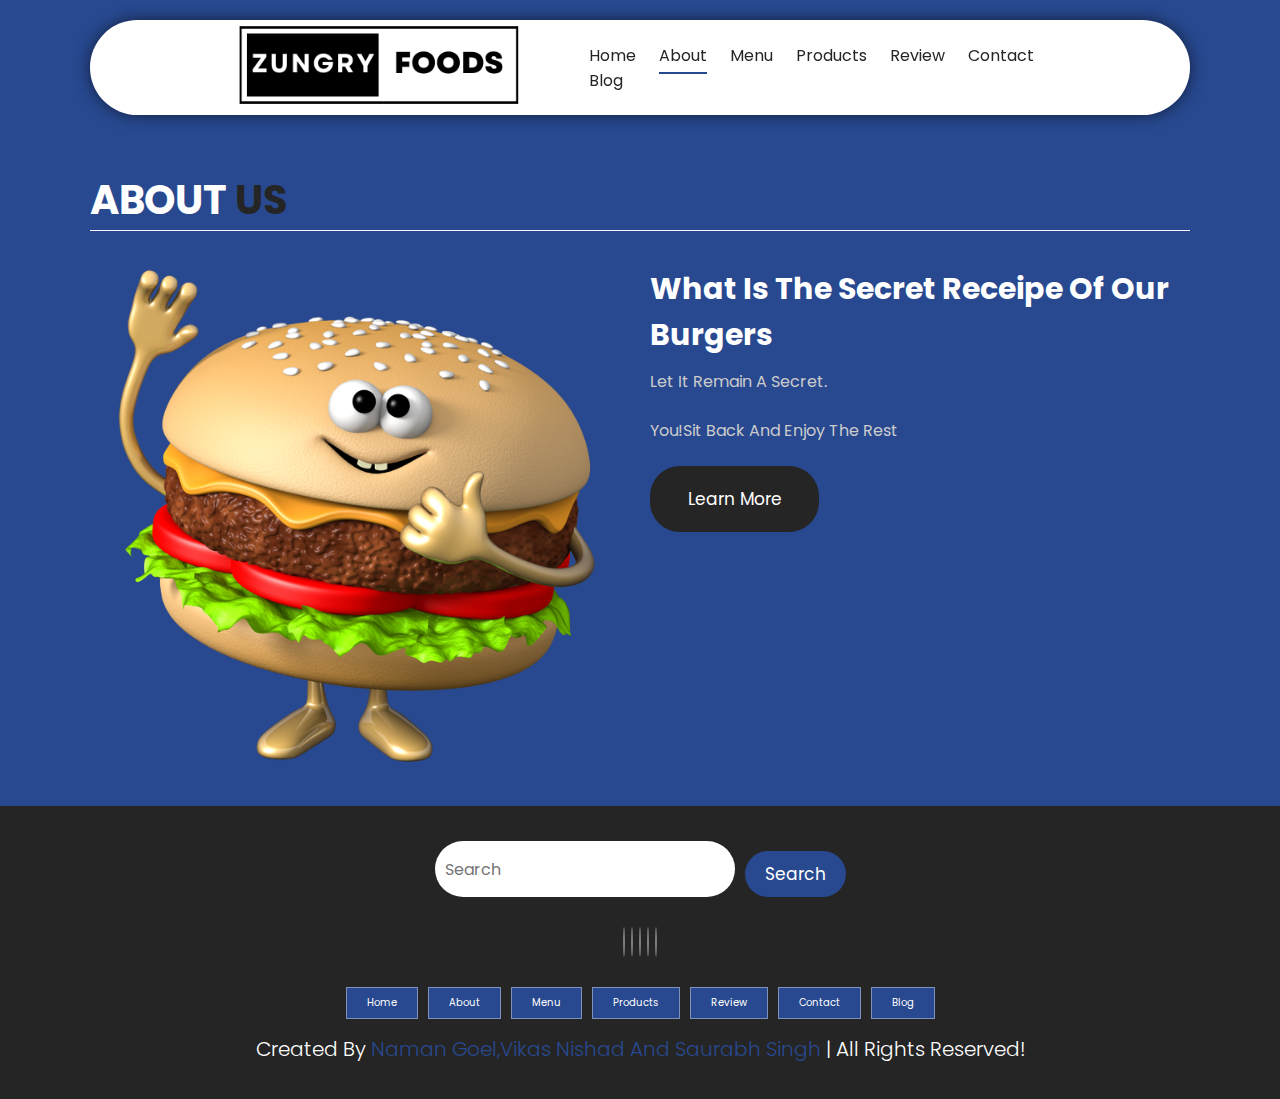
<file: about.html>
<!DOCTYPE html>
<html lang="en">

<head>
    <meta charset="UTF-8">
    <meta http-equiv="X-UA-Compatible" content="IE=edge">
    <meta name="viewport" content="width=device-width, initial-scale=1.0">
    <!-- CSS LINK -->
    <link rel="stylesheet" href="style.css">
    <!-- Fontawesome -->
    <link rel="stylesheet" href="https://cdnjs.cloudflare.com/ajax/libs/font-awesome/6.1.1/css/all.min.css"
        integrity="sha512-KfkfwYDsLkIlwQp6LFnl8zNdLGxu9YAA1QvwINks4PhcElQSvqcyVLLD9aMhXd13uQjoXtEKNosOWaZqXgel0g=="
        crossorigin="anonymous" referrerpolicy="no-referrer" />
    <title>About | Naman Goel,Vikas Nishad and Saurabh Singh</title>
</head>

<body>

    <!-------------------------------------------- HEADER SECTION -->
    <header class="header">
        <a href="#" class="logo">
            <img src="./image/pngegg.png" alt="logo">
        </a>
        <nav class="navbar">
            <a href="./index.html">home</a>
            <a href="./about.html" class="active">about</a>
            <a href="./menu.html">menu</a>
            <a href="./products.html">products</a>
            <a href="./review.html">review</a>
            <a href="./contact.html">contact</a>
            <a href="./blog.html">blog</a>
        </nav>
        <div class="buttons">
            <button id="search-btn">
                <i class="fas fa-search"></i>
            </button>
            <button id="cart-btn">
                <i class="fas fa-shopping-cart"></i>
            </button>
            <button id="menu-btn">
                <i class="fas fa-bars"></i>
            </button>
        </div>
        <div class="search-form">
            <input type="text" class="search-input" id="search-box" placeholder="Search">
            <i class="fas fa-search"></i>
        </div>
        <div class="cart-items-container">
            <div class="cart-item">
                <i class="fas fa-times"></i>
                <img src="./image/pngwing.com (1).png" alt="menu">
                <div class="content">
                    <h3>cart item 01</h3>
                    <div class="price">Rs. 150 </div>
                </div>
            </div>
            <div class="cart-item">
                <i class="fas fa-times"></i>
                <img src="./image/pngwing.com (2).png" alt="menu">
                <div class="content">
                    <h3>cart item 02</h3>
                    <div class="price">Rs. 160 </div>
                </div>
            </div>
            <div class="cart-item">
                <i class="fas fa-times"></i>
                <img src="./image/pngwing.com (3).png" alt="menu">
                <div class="content">
                    <h3>cart item 03</h3>
                    <div class="price">Rs 140 </div>
                </div>
            </div>
            <div class="cart-item">
                <i class="fas fa-times"></i>
                <img src="./image/pngwing.com (4).png" alt="menu">
                <div class="content">
                    <h3>cart item 04</h3>
                    <div class="price">Rs. 130 </div>
                </div>
            </div>
            <a href="#" class="btn">check out </a>
        </div>
    </header>
    <!-- -------------------------------------------HEADER SECTION -->

    <!-- -------------------------------------------ABOUT US SECTION -->
    <section class="about" id="about">
        <h1 class="heading">about <span>us</span> </h1>

        <div class="row">
            <div class="image">
                <img src="./image/pngwing.com (7).png" alt="">
            </div>
            <div class="content">
                <h3>What is the secret receipe of our burgers</h3>
                <div class="paragraph">
                    <p>Let it remain a secret.
                    </p>
                    <p>You!Sit back and enjoy the rest</p>

                </div>
                <a href="#" class="btn">Learn More</a>
            </div>
        </div>
    </section>
    <!-- -------------------------------------------ABOUT US SECTION -->

    <!-- -------------------------------------------FOOTER SECTION -->
    <section class="footer">
        <div class="search">
            <input type="text" class="search-input" placeholder="Search">
            <button class="btn btn-primary">search</button>
        </div>
        <div class="share">
            <a href="#" class="fab fa-facebook"></a>
            <a href="#" class="fab fa-twitter"></a>
            <a href="#" class="fab fa-instagram"></a>
            <a href="https://www.linkedin.com/in/naman-goel-b494131b7/" class="fab fa-linkedin"></a>
            <a href="#" class="fab fa-pinterest"></a>
        </div>
        <div class="links">
            <a href="#home">home</a>
            <a href="#about">about</a>
            <a href="#menu">menu</a>
            <a href="#products">products</a>
            <a href="#review">review</a>
            <a href="#contact">contact</a>
            <a href="#blog">blog</a>
        </div>
        <div class="credit">
            created by <span>Naman Goel,Vikas Nishad and Saurabh Singh</span> | all rights reserved!
        </div>
    </section>
    <!-- -------------------------------------------FOOTER SECTION -->

    <script src="./script.js"></script>

</body>

</html>
</file>
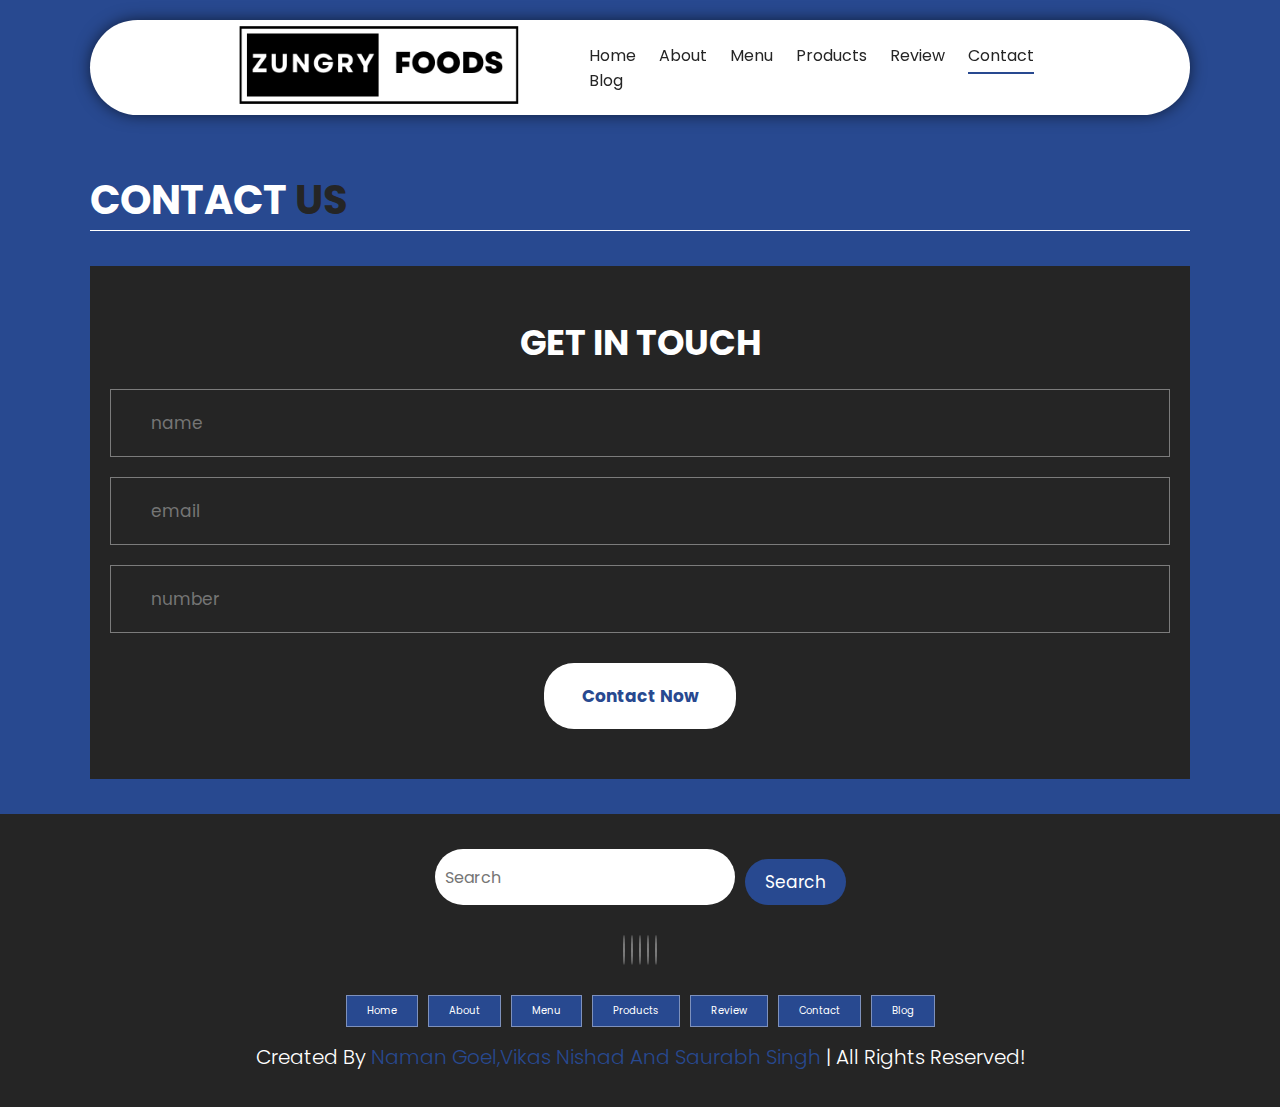
<file: contact.html>
<!DOCTYPE html>
<html lang="en">

<head>
    <meta charset="UTF-8">
    <meta http-equiv="X-UA-Compatible" content="IE=edge">
    <meta name="viewport" content="width=device-width, initial-scale=1.0">
    <!-- CSS LINK -->
    <link rel="stylesheet" href="style.css">
    <!-- Fontawesome -->
    <link rel="stylesheet" href="https://cdnjs.cloudflare.com/ajax/libs/font-awesome/6.1.1/css/all.min.css"
        integrity="sha512-KfkfwYDsLkIlwQp6LFnl8zNdLGxu9YAA1QvwINks4PhcElQSvqcyVLLD9aMhXd13uQjoXtEKNosOWaZqXgel0g=="
        crossorigin="anonymous" referrerpolicy="no-referrer" />
    <title>Contact | Naman Goel,Vikas Nishad and Saurabh Singh</title>
</head>

<body>

    <!-------------------------------------------- HEADER SECTION -->
    <header class="header">
        <a href="#" class="logo">
            <img src="./image/pngegg.png" alt="logo">
        </a>
        <nav class="navbar">
            <a href="./index.html">home</a>
            <a href="./about.html">about</a>
            <a href="./menu.html">menu</a>
            <a href="./products.html">products</a>
            <a href="./review.html">review</a>
            <a href="./contact.html" class="active">contact</a>
            <a href="./blog.html">blog</a>
        </nav>
        <div class="buttons">
            <button id="search-btn">
                <i class="fas fa-search"></i>
            </button>
            <button id="cart-btn">
                <i class="fas fa-shopping-cart"></i>
            </button>
            <button id="menu-btn">
                <i class="fas fa-bars"></i>
            </button>
        </div>
        <div class="search-form">
            <input type="text" class="search-input" id="search-box" placeholder="Search">
            <i class="fas fa-search"></i>
        </div>
        <div class="cart-items-container">
            <div class="cart-item">
                <i class="fas fa-times"></i>
                <img src="./image/pngwing.com (1).png" alt="menu">
                <div class="content">
                    <h3>cart item 01</h3>
                    <div class="price">Rs. 160 </div>
                </div>
            </div>
            <div class="cart-item">
                <i class="fas fa-times"></i>
                <img src="./image/pngwing.com (2).png" alt="menu">
                <div class="content">
                    <h3>cart item 02</h3>
                    <div class="price">Rs. 170 </div>
                </div>
            </div>
            <div class="cart-item">
                <i class="fas fa-times"></i>
                <img src="./image/pngwing.com (3).png" alt="menu">
                <div class="content">
                    <h3>cart item 03</h3>
                    <div class="price">Rs. 140 </div>
                </div>
            </div>
            <div class="cart-item">
                <i class="fas fa-times"></i>
                <img src="./image/pngwing.com (4).png" alt="menu">
                <div class="content">
                    <h3>cart item 04</h3>
                    <div class="price">Rs. 130 </div>
                </div>
            </div>
            <a href="#" class="btn">check out </a>
        </div>
    </header>
    <!-- -------------------------------------------HEADER SECTION -->

    <!-- -------------------------------------------CONTACT SECTION -->
    <section class="contact" id="contact">
        <h1 class="heading">contact <span>us</span> </h1>
        <div class="row">
            <!-- <iframe class="map" src="https://www.google.com/maps/embed?pb=!1m18!1m12!1m3!1d983.3235940970079!2d8.540719273659763!3d47.3713194174677!2m3!1f0!2f0!3f0!3m2!1i1024!2i768!4f13.1!3m3!1m2!1s0x47900a00aa1e1d17%3A0x278f576acdd580f5!2sStorchen%20Z%C3%BCrich%20-%20Lifestyle%20Boutique%20Hotel!5e0!3m2!1sde!2sch!4v1658505945506!5m2!1sde!2sch" allowfullscreen="" loading="lazy" referrerpolicy="no-referrer-when-downgrade"></iframe> -->
            <form>
                <h3>get in touch</h3>
                <div class="inputBox">
                    <i class="fas fa-user"></i>
                    <input type="text" placeholder="name">
                </div>
                <div class="inputBox">
                    <i class="fas fa-envelope"></i>
                    <input type="email" placeholder="email">
                </div>
                <div class="inputBox">
                    <i class="fas fa-phone"></i>
                    <input type="number" placeholder="number">
                </div>
                <input type="submit" class="btn" value="contact now">
            </form>
        </div>
    </section>
    <!-- -------------------------------------------CONTACT SECTION -->

    <!-- -------------------------------------------FOOTER SECTION -->
    <section class="footer">
        <div class="search">
            <input type="text" class="search-input" placeholder="Search">
            <button class="btn btn-primary">search</button>
        </div>
        <div class="share">
            <a href="#" class="fab fa-facebook"></a>
            <a href="#" class="fab fa-twitter"></a>
            <a href="#" class="fab fa-instagram"></a>
            <a href="#" class="fab fa-linkedin"></a>
            <a href="#" class="fab fa-pinterest"></a>
        </div>
        <div class="links">
            <a href="#home">home</a>
            <a href="#about">about</a>
            <a href="#menu">menu</a>
            <a href="#products">products</a>
            <a href="#review">review</a>
            <a href="#contact">contact</a>
            <a href="#blog">blog</a>
        </div>
        <div class="credit">
            created by <span>Naman Goel,Vikas Nishad and Saurabh Singh</span> | all rights reserved!
        </div>
    </section>
    <!-- -------------------------------------------FOOTER SECTION -->

    <script src="./script.js"></script>

</body>

</html>
</file>
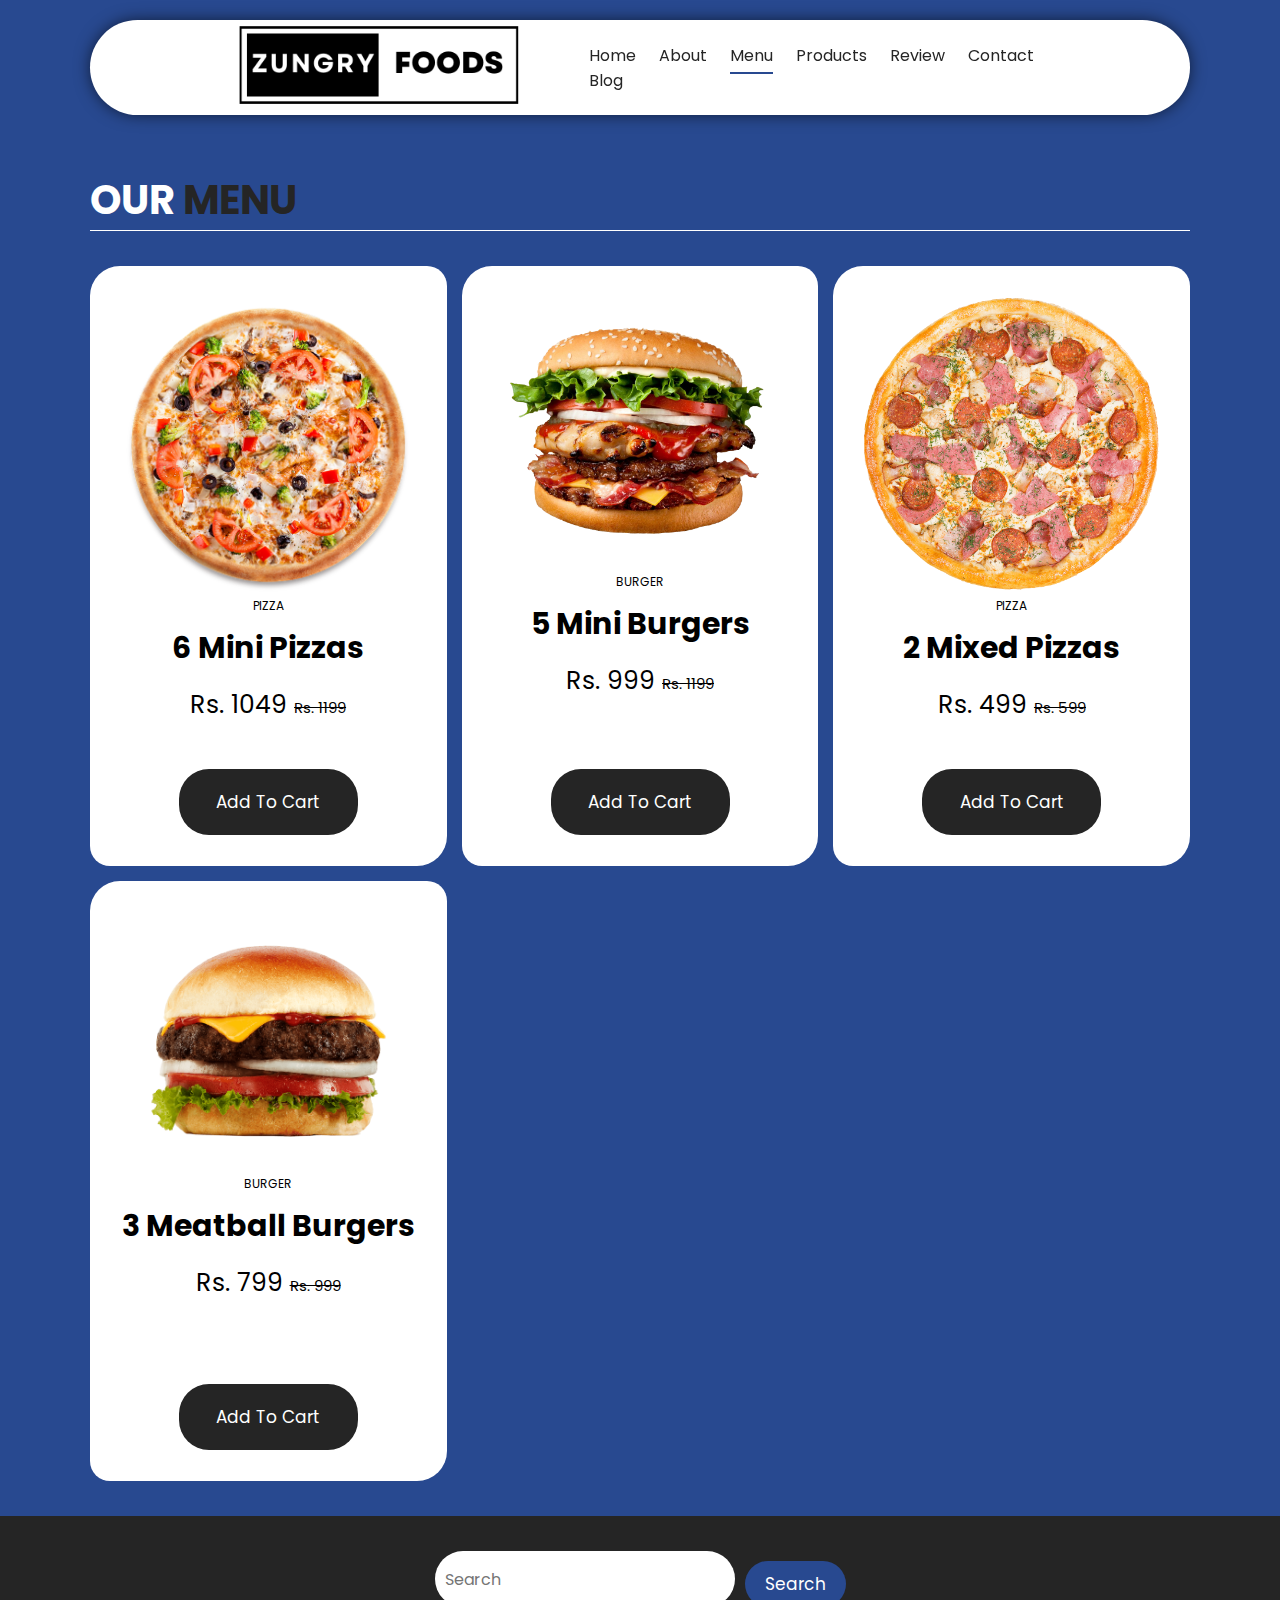
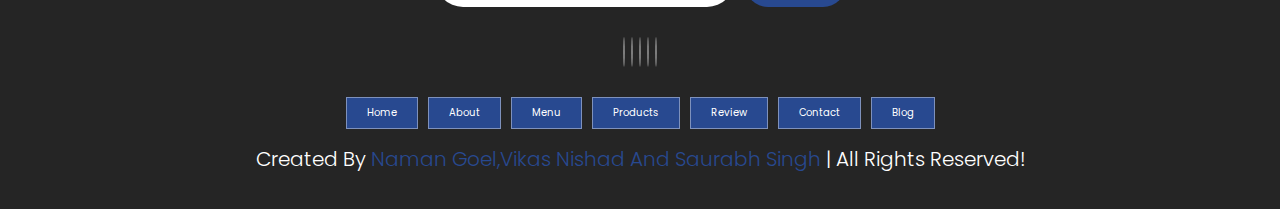
<file: menu.html>
<!DOCTYPE html>
<html lang="en">

<head>
    <meta charset="UTF-8">
    <meta http-equiv="X-UA-Compatible" content="IE=edge">
    <meta name="viewport" content="width=device-width, initial-scale=1.0">
    <!-- CSS LINK -->
    <link rel="stylesheet" href="style.css">
    <!-- Fontawesome -->
    <link rel="stylesheet" href="https://cdnjs.cloudflare.com/ajax/libs/font-awesome/6.1.1/css/all.min.css"
        integrity="sha512-KfkfwYDsLkIlwQp6LFnl8zNdLGxu9YAA1QvwINks4PhcElQSvqcyVLLD9aMhXd13uQjoXtEKNosOWaZqXgel0g=="
        crossorigin="anonymous" referrerpolicy="no-referrer" />
    <title>Our Menu | Naman Goel,Vikas Nishad and Saurabh Singh</title>
</head>

<body>

    <!-------------------------------------------- HEADER SECTION -->
    <header class="header">
        <a href="#" class="logo">
            <img src="./image/pngegg.png" alt="logo">
        </a>
        <nav class="navbar">
            <a href="./index.html">home</a>
            <a href="./about.html">about</a>
            <a href="./menu.html" class="active">menu</a>
            <a href="./products.html">products</a>
            <a href="./review.html">review</a>
            <a href="./contact.html">contact</a>
            <a href="./blog.html">blog</a>
        </nav>
        <div class="buttons">
            <button id="search-btn">
                <i class="fas fa-search"></i>
            </button>
            <button id="cart-btn">
                <i class="fas fa-shopping-cart"></i>
            </button>
            <button id="menu-btn">
                <i class="fas fa-bars"></i>
            </button>
        </div>
        <div class="search-form">
            <input type="text" class="search-input" id="search-box" placeholder="Search">
            <i class="fas fa-search"></i>
        </div>
        <div class="cart-items-container">
            <div class="cart-item">
                <i class="fas fa-times"></i>
                <img src="./image/pngwing.com (1).png" alt="menu">
                <div class="content">
                    <h3>cart item 01</h3>
                    <div class="price">Rs. 159 </div>
                </div>
            </div>
            <div class="cart-item">
                <i class="fas fa-times"></i>
                <img src="./image/pngwing.com (2).png" alt="menu">
                <div class="content">
                    <h3>cart item 02</h3>
                    <div class="price">Rs. 169 </div>
                </div>
            </div>
            <div class="cart-item">
                <i class="fas fa-times"></i>
                <img src="./image/pngwing.com (3).png" alt="menu">
                <div class="content">
                    <h3>cart item 03</h3>
                    <div class="price">Rs. 139 </div>
                </div>
            </div>
            <div class="cart-item">
                <i class="fas fa-times"></i>
                <img src="./image/pngwing.com (4).png" alt="menu">
                <div class="content">
                    <h3>cart item 04</h3>
                    <div class="price">Rs. 129 </div>
                </div>
            </div>
            <a href="#" class="btn">check out </a>
        </div>
    </header>
    <!-- -------------------------------------------HEADER SECTION -->

    <!-- -------------------------------------------MENU SECTION -->
    <section class="menu" id="menu">
        <h1 class="heading">our <span>menu</span></h1>
        <div class="box-container">
            <div class="box">

                <div class="box-head">
                    <img src="./image/pngwing.com.png" alt="">
                    <span class="menu-category">Pizza</span>
                    <h3>6 Mini Pizzas</h3>
                    <div class="price">Rs. 1049 <span>Rs. 1199</span></div>
                </div>
                <div class="box-bottom">
                    <a href="#" class="btn">add to cart</a>
                </div>
            </div>
            <div class="box">

                <div class="box-head">
                    <img src="./image/pngwing.com (2).png" alt="">
                    <span class="menu-category">Burger</span>
                    <h3>5 Mini Burgers</h3>
                    <div class="price">Rs. 999 <span>Rs. 1199</span></div>
                </div>
                <div class="box-bottom">
                    <a href="#" class="btn">add to cart</a>
                </div>
            </div>
            <div class="box">

                <div class="box-head">
                    <img src="./image/pngwing.com (1).png" alt="">
                    <span class="menu-category">Pizza</span>
                    <h3>2 Mixed Pizzas</h3>
                    <div class="price">Rs. 499 <span>Rs. 599</span></div>
                </div>
                <div class="box-bottom">
                    <a href="#" class="btn">add to cart</a>
                </div>
            </div>
            <div class="box">

                <div class="box-head">
                    <img src="./image/pngwing.com (3).png" alt="">
                    <span class="menu-category">Burger</span>
                    <h3>3 Meatball Burgers</h3>
                    <div class="price">Rs. 799 <span>Rs. 999</span></div>
                </div>
                <div class="box-bottom">
                    <a href="#" class="btn">add to cart</a>
                </div>
            </div>
        </div>
    </section>
    <!---------------------------------------------MENU SECTION -->

    <!---------------------------------------------FOOTER SECTION -->
    <section class="footer">
        <div class="search">
            <input type="text" class="search-input" placeholder="Search">
            <button class="btn btn-primary">search</button>
        </div>
        <div class="share">
            <a href="#" class="fab fa-facebook"></a>
            <a href="#" class="fab fa-twitter"></a>
            <a href="#" class="fab fa-instagram"></a>
            <a href="#" class="fab fa-linkedin"></a>
            <a href="#" class="fab fa-pinterest"></a>
        </div>
        <div class="links">
            <a href="#home">home</a>
            <a href="#about">about</a>
            <a href="#menu">menu</a>
            <a href="#products">products</a>
            <a href="#review">review</a>
            <a href="#contact">contact</a>
            <a href="#blog">blog</a>
        </div>
        <div class="credit">
            created by <span>Naman Goel,Vikas Nishad and Saurabh Singh</span> | all rights reserved!
        </div>
    </section>
    <!---------------------------------------------FOOTER SECTION -->

    <script src="./script.js"></script>
</body>

</html>
</file>
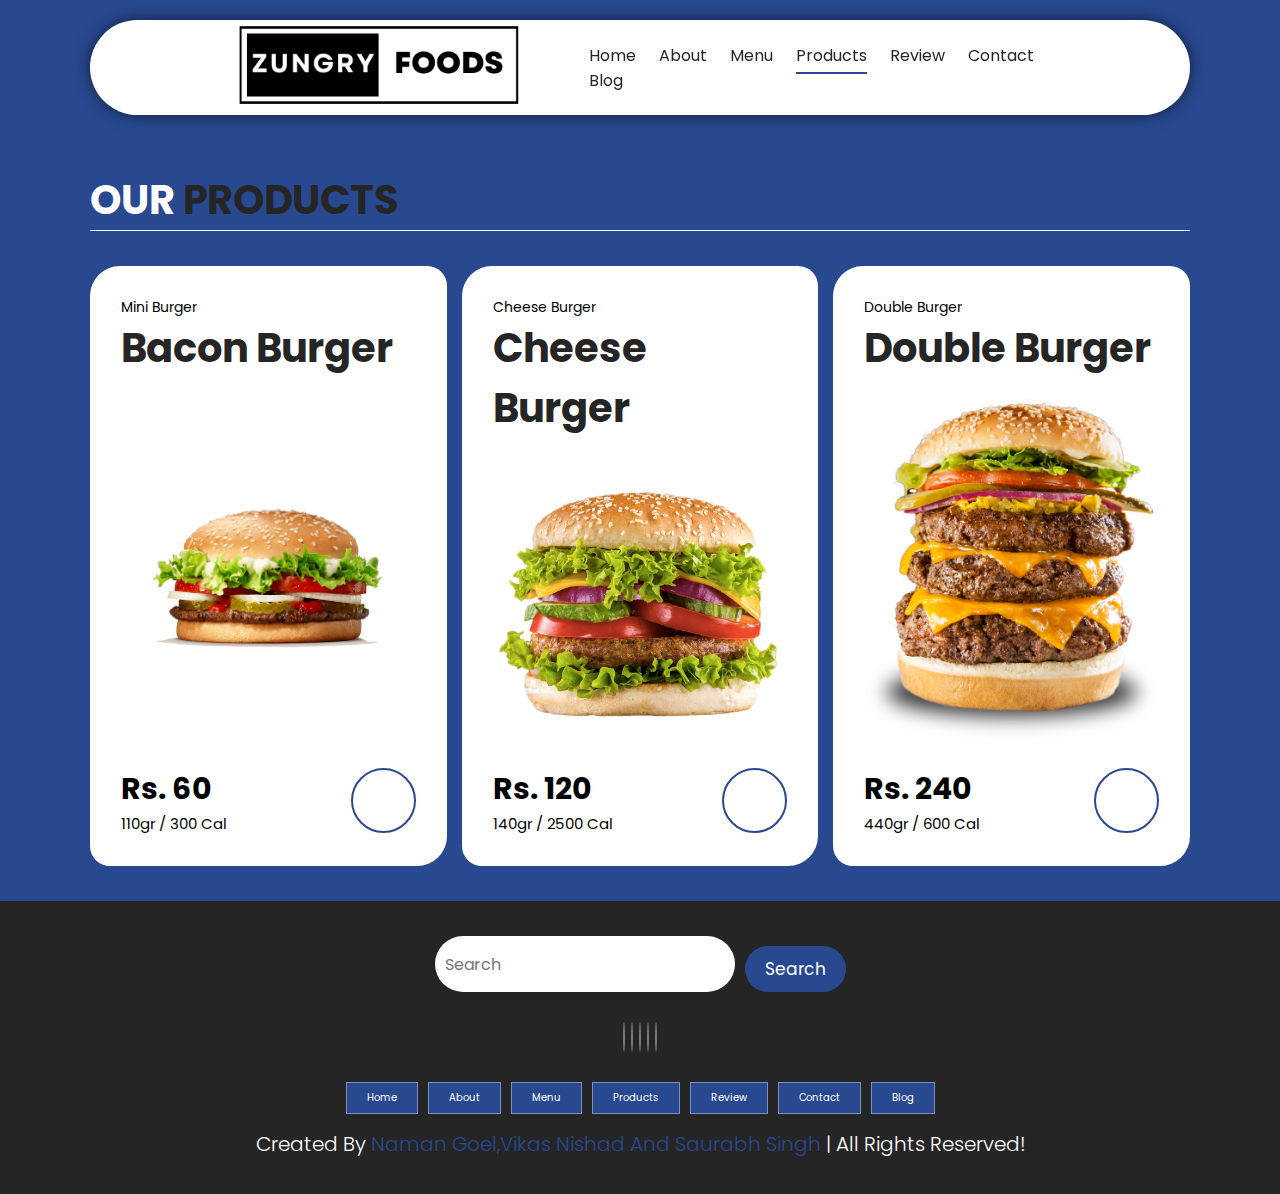
<file: products.html>
<!DOCTYPE html>
<html lang="en">

<head>
    <meta charset="UTF-8">
    <meta http-equiv="X-UA-Compatible" content="IE=edge">
    <meta name="viewport" content="width=device-width, initial-scale=1.0">
    <!-- CSS LINK -->
    <link rel="stylesheet" href="style.css">
    <!-- Fontawesome -->
    <link rel="stylesheet" href="https://cdnjs.cloudflare.com/ajax/libs/font-awesome/6.1.1/css/all.min.css"
        integrity="sha512-KfkfwYDsLkIlwQp6LFnl8zNdLGxu9YAA1QvwINks4PhcElQSvqcyVLLD9aMhXd13uQjoXtEKNosOWaZqXgel0g=="
        crossorigin="anonymous" referrerpolicy="no-referrer" />
    <title>Our Products | Naman Goel,Vikas Nishad and Saurabh Singh</title>
</head>

<body>

    <!-------------------------------------------- HEADER SECTION -->
    <header class="header">
        <a href="#" class="logo">
            <img src="./image/pngegg.png" alt="logo">
        </a>
        <nav class="navbar">
            <a href="./index.html">home</a>
            <a href="./about.html">about</a>
            <a href="./menu.html">menu</a>
            <a href="./products.html" class="active">products</a>
            <a href="./review.html">review</a>
            <a href="./contact.html">contact</a>
            <a href="./blog.html">blog</a>
        </nav>
        <div class="buttons">
            <button id="search-btn">
                <i class="fas fa-search"></i>
            </button>
            <button id="cart-btn">
                <i class="fas fa-shopping-cart"></i>
            </button>
            <button id="menu-btn">
                <i class="fas fa-bars"></i>
            </button>
        </div>
        <div class="search-form">
            <input type="text" class="search-input" id="search-box" placeholder="Search">
            <i class="fas fa-search"></i>
        </div>
        <div class="cart-items-container">
            <div class="cart-item">
                <i class="fas fa-times"></i>
                <img src="./image/pngwing.com (1).png" alt="menu">
                <div class="content">
                    <h3>cart item 01</h3>
                    <div class="price">Rs. 159 </div>
                </div>
            </div>
            <div class="cart-item">
                <i class="fas fa-times"></i>
                <img src="./image/pngwing.com (2).png" alt="menu">
                <div class="content">
                    <h3>cart item 02</h3>
                    <div class="price">Rs. 169 </div>
                </div>
            </div>
            <div class="cart-item">
                <i class="fas fa-times"></i>
                <img src="./image/pngwing.com (3).png" alt="menu">
                <div class="content">
                    <h3>cart item 03</h3>
                    <div class="price">Rs. 139 </div>
                </div>
            </div>
            <div class="cart-item">
                <i class="fas fa-times"></i>
                <img src="./image/pngwing.com (4).png" alt="menu">
                <div class="content">
                    <h3>cart item 04</h3>
                    <div class="price">Rs. 129 </div>
                </div>
            </div>
            <a href="#" class="btn">check out </a>
        </div>
    </header>
    <!-- -------------------------------------------HEADER SECTION -->
    <!-- -------------------------------------------PRODUCTS SECTION -->
    <section class="products" id="products">
        <h1 class="heading">our <span>products</span> </h1>
        <div class="box-container">
            <div class="box">
                <div class="box-head">
                    <span class="title">mini burger</span>
                    <a href="#" class="name">Bacon Burger</a>
                </div>
                <div class="image">
                    <img src="./image/pngwing.com (6).png" alt="">
                </div>
                <div class="box-bottom">
                    <div class="info">
                        <b class="price">Rs. 60</b>
                        <span class="amount">110gr / 300 Cal</span>
                    </div>
                    <div class="product-btn">
                        <a href="#">
                            <i class="fas fa-plus"></i>
                        </a>
                    </div>
                </div>
            </div>
            <div class="box">
                <div class="box-head">
                    <span class="title">cheese burger</span>
                    <a href="#" class="name">cheese Burger</a>
                </div>
                <div class="image">
                    <img src="./image/pngwing.com (4).png" alt="">
                </div>
                <div class="box-bottom">
                    <div class="info">
                        <b class="price">Rs. 120</b>
                        <span class="amount">140gr / 2500 Cal</span>
                    </div>
                    <div class="product-btn">
                        <a href="#">
                            <i class="fas fa-plus"></i>
                        </a>
                    </div>
                </div>
            </div>
            <div class="box">
                <div class="box-head">
                    <span class="title">Double burger</span>
                    <a href="#" class="name">Double Burger</a>
                </div>
                <div class="image">
                    <img src="./image/pngwing.com (5).png" alt="">
                </div>
                <div class="box-bottom">
                    <div class="info">
                        <b class="price">Rs. 240</b>
                        <span class="amount">440gr / 600 Cal</span>
                    </div>
                    <div class="product-btn">
                        <a href="#">
                            <i class="fas fa-plus"></i>
                        </a>
                    </div>
                </div>
            </div>
        </div>
    </section>
    <!-- -------------------------------------------PRODUCTS SECTION -->

    <!-- -------------------------------------------FOOTER SECTION -->
    <section class="footer">
        <div class="search">
            <input type="text" class="search-input" placeholder="Search">
            <button class="btn btn-primary">search</button>
        </div>
        <div class="share">
            <a href="#" class="fab fa-facebook"></a>
            <a href="#" class="fab fa-twitter"></a>
            <a href="#" class="fab fa-instagram"></a>
            <a href="#" class="fab fa-linkedin"></a>
            <a href="#" class="fab fa-pinterest"></a>
        </div>
        <div class="links">
            <a href="#home">home</a>
            <a href="#about">about</a>
            <a href="#menu">menu</a>
            <a href="#products">products</a>
            <a href="#review">review</a>
            <a href="#contact">contact</a>
            <a href="#blog">blog</a>
        </div>
        <div class="credit">
            created by <span>Naman Goel,Vikas Nishad and Saurabh Singh</span> | all rights reserved!
        </div>
    </section>
    <!-- -------------------------------------------FOOTER SECTION -->

    <script src="./script.js"></script>

</body>

</html>
</file>
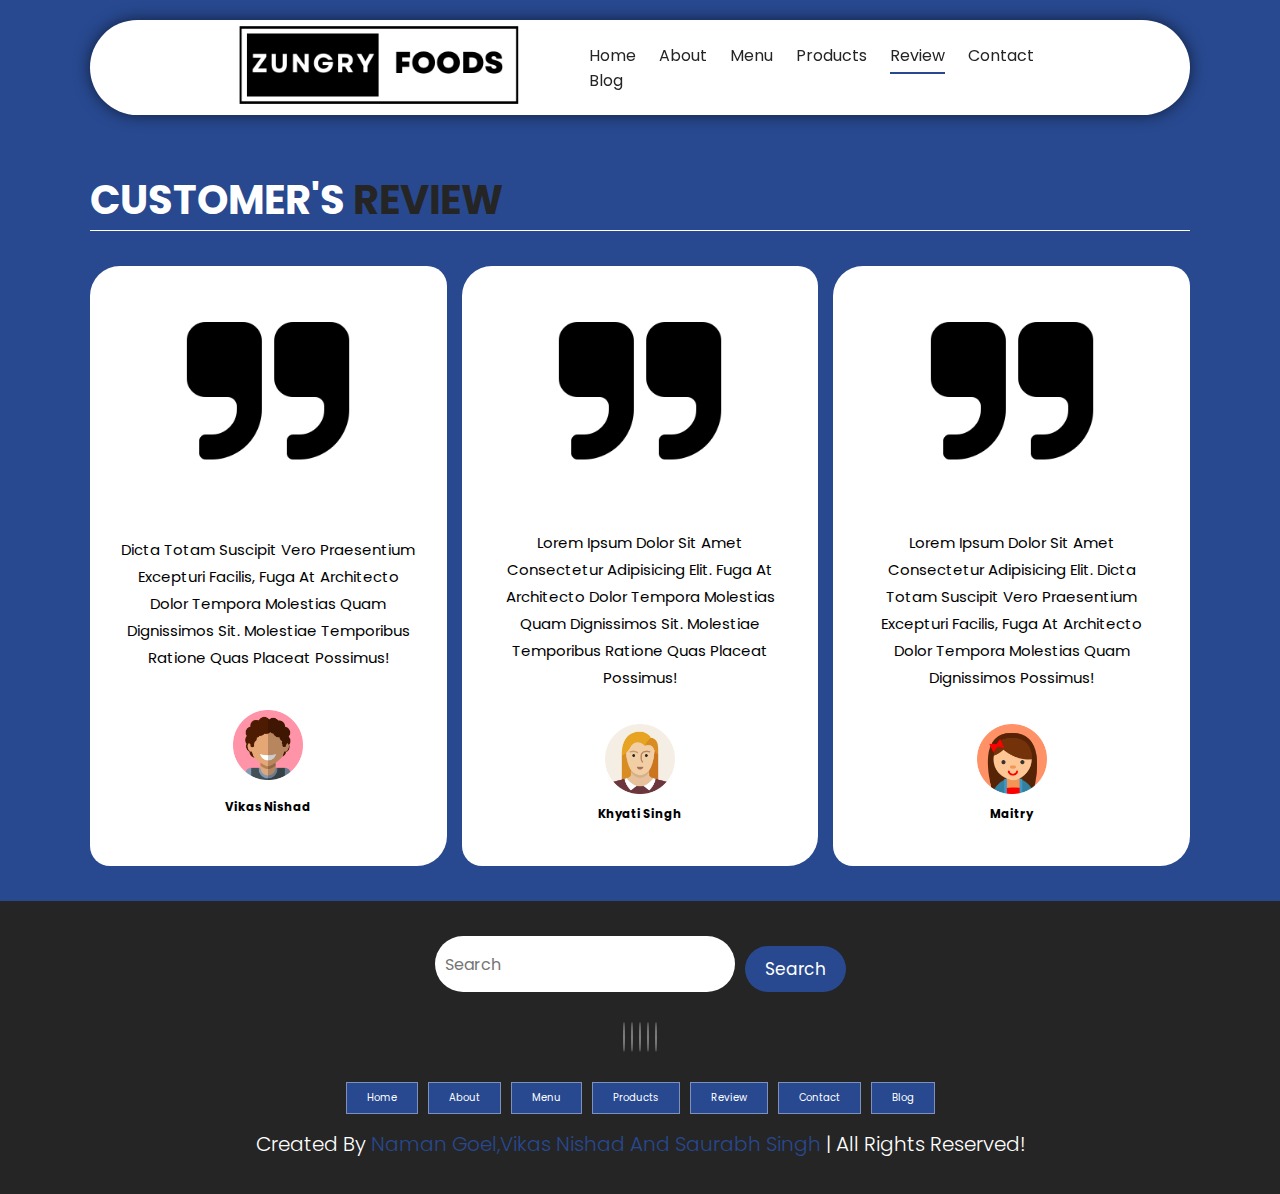
<file: review.html>
<!DOCTYPE html>
<html lang="en">

<head>
    <meta charset="UTF-8">
    <meta http-equiv="X-UA-Compatible" content="IE=edge">
    <meta name="viewport" content="width=device-width, initial-scale=1.0">
    <!-- CSS LINK -->
    <link rel="stylesheet" href="style.css">
    <!-- Fontawesome -->
    <link rel="stylesheet" href="https://cdnjs.cloudflare.com/ajax/libs/font-awesome/6.1.1/css/all.min.css"
        integrity="sha512-KfkfwYDsLkIlwQp6LFnl8zNdLGxu9YAA1QvwINks4PhcElQSvqcyVLLD9aMhXd13uQjoXtEKNosOWaZqXgel0g=="
        crossorigin="anonymous" referrerpolicy="no-referrer" />
    <title>Reviews | Naman Goel,Vikas Nishad and Saurabh Singh</title>
</head>

<body>

    <!-------------------------------------------- HEADER SECTION -->
    <header class="header">
        <a href="#" class="logo">
            <img src="./image/pngegg.png" alt="logo">
        </a>
        <nav class="navbar">
            <a href="./index.html">home</a>
            <a href="./about.html">about</a>
            <a href="./menu.html">menu</a>
            <a href="./products.html">products</a>
            <a href="./review.html" class="active">review</a>
            <a href="./contact.html">contact</a>
            <a href="./blog.html">blog</a>
        </nav>
        <div class="buttons">
            <button id="search-btn">
                <i class="fas fa-search"></i>
            </button>
            <button id="cart-btn">
                <i class="fas fa-shopping-cart"></i>
            </button>
            <button id="menu-btn">
                <i class="fas fa-bars"></i>
            </button>
        </div>
        <div class="search-form">
            <input type="text" class="search-input" id="search-box" placeholder="Search">
            <i class="fas fa-search"></i>
        </div>
        <div class="cart-items-container">
            <div class="cart-item">
                <i class="fas fa-times"></i>
                <img src="./image/pngwing.com (1).png" alt="menu">
                <div class="content">
                    <h3>cart item 01</h3>
                    <div class="price">Rs. 159 </div>
                </div>
            </div>
            <div class="cart-item">
                <i class="fas fa-times"></i>
                <img src="./image/pngwing.com (2).png" alt="menu">
                <div class="content">
                    <h3>cart item 02</h3>
                    <div class="price">Rs. 169 </div>
                </div>
            </div>
            <div class="cart-item">
                <i class="fas fa-times"></i>
                <img src="./image/pngwing.com (3).png" alt="menu">
                <div class="content">
                    <h3>cart item 03</h3>
                    <div class="price">Rs. 139 </div>
                </div>
            </div>
            <div class="cart-item">
                <i class="fas fa-times"></i>
                <img src="./image/pngwing.com (4).png" alt="menu">
                <div class="content">
                    <h3>cart item 04</h3>
                    <div class="price">Rs. 129 </div>
                </div>
            </div>
            <a href="#" class="btn">check out </a>
        </div>
    </header>
    <!-- -------------------------------------------HEADER SECTION -->
    <!-- -------------------------------------------REVIEW SECTION -->
    <section class="review" id="review">
        <h1 class="heading">customer's <span>review</span> </h1>
        <div class="box-container">
            <div class="box">
                <img src="./image/pngwing.com (8).png" alt="quote">
                <p> Dicta totam suscipit vero praesentium excepturi facilis, fuga at architecto dolor tempora molestias
                    quam dignissimos sit. Molestiae temporibus ratione quas placeat possimus!</p>
                <img src="./image/pngwing.com (9).png" alt="customer-avatar" class="user">
                <h3>Vikas Nishad</h3>
                <div class="stars">
                    <i class="fas fa-star"></i>
                    <i class="fas fa-star"></i>
                    <i class="fas fa-star"></i>
                    <i class="fas fa-star"></i>
                    <i class="fas fa-star-half-alt"></i>
                </div>
            </div>
            <div class="box">
                <img src="./image/pngwing.com (8).png" alt="quote">
                <p>Lorem ipsum dolor sit amet consectetur adipisicing elit. Fuga at architecto dolor tempora molestias
                    quam dignissimos sit. Molestiae temporibus ratione quas placeat possimus!</p>
                <img src="./image/pngwing.com (10).png" alt="customer-avatar" class="user">
                <h3>Khyati Singh</h3>
                <div class="stars">
                    <i class="fas fa-star"></i>
                    <i class="fas fa-star"></i>
                    <i class="fas fa-star"></i>
                    <i class="fas fa-star"></i>
                    <i class="fas fa-star-half-alt"></i>
                </div>
            </div>
            <div class="box">
                <img src="./image/pngwing.com (8).png" alt="quote">
                <p>Lorem ipsum dolor sit amet consectetur adipisicing elit. Dicta totam suscipit vero praesentium
                    excepturi facilis, fuga at architecto dolor tempora molestias quam dignissimos possimus!</p>
                <img src="./image/pngwing.com (11).png" alt="customer-avatar" class="user">
                <h3>Maitry </h3>
                <div class="stars">
                    <i class="fas fa-star"></i>
                    <i class="fas fa-star"></i>
                    <i class="fas fa-star"></i>
                    <i class="fas fa-star"></i>
                    <i class="fas fa-star-half-alt"></i>
                </div>
            </div>
        </div>
    </section>
    <!-- -------------------------------------------REVIEW SECTION -->

    <!-- -------------------------------------------FOOTER SECTION -->
    <section class="footer">
        <div class="search">
            <input type="text" class="search-input" placeholder="Search">
            <button class="btn btn-primary">search</button>
        </div>
        <div class="share">
            <a href="#" class="fab fa-facebook"></a>
            <a href="#" class="fab fa-twitter"></a>
            <a href="#" class="fab fa-instagram"></a>
            <a href="#" class="fab fa-linkedin"></a>
            <a href="#" class="fab fa-pinterest"></a>
        </div>
        <div class="links">
            <a href="#home">home</a>
            <a href="#about">about</a>
            <a href="#menu">menu</a>
            <a href="#products">products</a>
            <a href="#review">review</a>
            <a href="#contact">contact</a>
            <a href="#blog">blog</a>
        </div>
        <div class="credit">
            created by <span>Naman Goel,Vikas Nishad and Saurabh Singh</span> | all rights reserved!
        </div>
    </section>
    <!-- -------------------------------------------FOOTER SECTION -->

    <script src="./script.js"></script>

</body>

</html>
</file>
<file: style.css>
@import url('https://fonts.googleapis.com/css2?family=Poppins:wght@100;200;300;400;500;600;700&display=swap');

:root{
    --main-color:#284990;
    --black-color: #252525;
    --border: 0.1rem solid rgba(255, 255, 255, 0.4);
}

*{
    font-family: 'Poppins',sans-serif;
    margin: 0;
    padding: 0;
    border: none;
    box-sizing: border-box;
    text-decoration: none;
    text-transform: capitalize;
    transition: .2s ease;
    outline: none;
}

html{
    font-size: 62.5%;
    overflow-x: hidden;
    
    scroll-behavior: smooth;
}

body{
    background-color: var(--main-color);

}

section{
    padding: 3.5rem 7%;
    scroll-margin-top: 9rem;
}

img{
    width: 100%;
    object-fit: contain;
}

a{
    text-decoration: none;
    color: var(--black-color);
}

.btn{
    margin-top: 1rem;
    display: inline-block;
    padding: 2rem 3.75rem;
    border-radius: 30px;
    font-size: 1.7rem;
    color: #fff;
    background-color: var(--black-color);
    cursor: pointer;
}

.btn:hover{
    opacity: 0.8;
}

.heading{
    color: #fff;
    text-transform: uppercase;
    font-size: 4rem;
    margin-bottom: 3.5rem;
    border-bottom: 0.1rem solid #fff;
}

.heading span{
    text-transform: uppercase;
    color: var(--black-color);
}

.box-container{
    display: grid;
    grid-template-columns: repeat(auto-fit, minmax(30rem, 1fr));
    gap: 1.5rem;
}

.box{
    padding: 3rem;
    background-color: #fff;
    border-radius: 3rem 2rem;
    min-height: 60rem;
    display: flex;
    flex-direction: column;
    justify-content: space-between;
    text-align: center;
    border: var(--border);
}

.search-input{
    font-size: 1.6rem;
    color: var(--black-color);
    padding: 1rem;
    text-transform: none;
    border-radius: 3rem;
}

::-webkit-scrollbar{
    height: 0.5rem;
    width: 1rem;
    background-color: rgb(7, 126, 182);
}

::-webkit-scrollbar-track{
    background-color: transparent;
}

::-webkit-scrollbar-thumb{
    border-radius: 3rem;
    background-color: greenyellow;
}

::-webkit-scrollbar-thumb:hover{
    background-color: rgb(211, 255, 144);
}

/* ------------------------------------------HEADER SECTION */

.header{
    display: flex;
    justify-content: space-between;
    align-items: center;
    background-color: #fff;
    padding: 0 7%;
    margin: 2rem 7%;
    border-radius: 30rem;
    box-shadow: 0px 0px 17px -2px rgba(0,0,0,0.75);
    position: sticky;
    top: 0;
    z-index: 1000;
}

.header .search-form{
    position: absolute;
    top: 115%;
    right: 7%;
    background-color: #fff;
    width: 50rem;
    height: 5rem;
    display: flex;
    align-items: center;
    border-radius: 3rem;
    box-shadow: 0px 0px 25px 2px rgb(0 0 0 / 75%);
    transform: scaleY(0);
}

.header .search-form.active{
    transform: scaleY(1);
}

.header .search-form i{
    cursor: pointer;
    font-size: 2.2rem;
    margin-right: 1.5rem;
    color: var(--black-color);
}
.header .search-form input{
    width: 100%;
}

.header .logo img{
    height: 9rem;
}

.header .navbar a{
    margin: 0 1rem;
    font-size: 1.6rem;
    color: var(--black-color);
    border-bottom: 0.2rem solid transparent;
}

.header .navbar a.active,
.header .navbar a:hover{
    border-color: var(--main-color);
    padding-bottom:.5rem ;
}

.header .buttons button{
    cursor: pointer;
    font-size: 2.5rem;
    margin-left: 2rem;
    background-color: transparent;
    cursor: pointer;
}

.header .cart-items-container{
    position: absolute;
    top: 95%;
    height: calc(100vh - 9rem);
    width: 35rem;
    background-color: #fff;
    box-shadow: 0px 20px 14px 0px rgba(0 0 0 / 75%);
    right: -100%;
}

.header .cart-items-container.active{
    right: 3rem;
}

.header .cart-items-container .cart-item{
    position: relative;
    display: flex;
    align-items: center;
    gap: 1.5rem;
    padding: 1.5rem;
}

.header .cart-items-container .cart-item:hover{
    box-shadow: 0px 0px 10px 0px rgba(0, 0, 0, 0.75);
}
.header .cart-items-container .cart-item img{
    height: 7rem;
    width: auto;
}
.header .cart-items-container .cart-item .content h3{
    font-size: 2rem;
    color: var(--black-color);
    padding: 0.5rem;
}

.header .cart-items-container .cart-item .content .price{
    font-size: 1.5rem;
    color: var(--black-color);
}
.header .cart-items-container .cart-item .fa-times{
    position: absolute;
    top: 1rem;
    right: 1.5rem;
    font-size: 2rem;
    cursor: pointer;
    color: var(--black-color);
}
.header .cart-items-container .btn{
    width: 100%;
    text-align: center;
    border-radius: unset;
}

.header #menu-btn{
    display: none;
}
/* ------------------------------------------HEADER SECTION */


/* ------------------------------------------HOME SECTION */

.home{
    min-height: 100vh;
    background: url(./image/pizza-with-turkey-bacon-orange-and-cashew-nuts-2022-03-29-07-33-54-utc.jpg) no-repeat;
    background-size: cover;
    background-position: center;
    margin-top: -134px;
    display: flex;
    align-items: center;
}

.home .content{
    max-width: 60rem;
}

.home .content h3{
    font-size: 6rem;
    color: #fff;
}

.home .content p{
    font-size: 2rem;
    font-weight: 300;
    line-height: 1.8;
    padding: 1rem 0;
    color: #fff;
}

/* ------------------------------------------HOME SECTION */

/* ------------------------------------------MENU SECTION */
/* img .box-container ve .box  genel olarak düzenlendi */

.menu .box-container .menu-category{
    font-size: 1.2rem;
    text-transform: uppercase;
}

.menu .box-container .box h3{
    font-size: 3rem;
    padding: 1rem 0;
}

.menu .box-container .box .price{
    font-size: 2.5rem;
    padding: 0.5rem 0;
}

.menu .box-container .box .price span{
    text-decoration: line-through;
    font-size: 1.5rem;
}
/* ------------------------------------------MENU SECTION */


/* ------------------------------------------PRODUCTS SECTION */
.products .box-container .box .box-head{
    display: flex;
    flex-direction: column;
    align-items: start;
    z-index: 10;
}
.products .box-container .box .box-head .title{
    font-size: 1.4rem;
}

.products .box-container .box-head .name{
    font-size: 4rem;
    font-weight: bold;
    text-align: start;
    overflow-wrap: anywhere;
}

.products .box-container .box .box-bottom{
    display: flex;
    justify-content: space-between;
    align-items: center;
}
.products .box-container .box .box-bottom .info{
    display: flex;
    flex-direction: column;
    align-items: flex-start;
}

.products .box-container .box-bottom .info .price{
    font-size: 3rem;
}
.products .box-container .box-bottom .info .amount{
    font-size: 1.5rem;
}

.products .box-container  .box-bottom .product-btn a{
    display: flex; 
    justify-content: center;
    align-items: center;
    border-radius: 50%;
    width: 6.5rem;
    height: 6.5rem;
    border: 0.2rem solid var(--main-color);
}

.products .box-container  .box-bottom .product-btn a i{
    font-size: 1.6rem;
    color: var(--main-color);
}

/* ------------------------------------------PRODUCTS SECTION */

/* ------------------------------------------ABOUT US SECTION */
.about .row .image{
     flex: 1 1 45rem;
}
.about .row .image img{
    height: 50rem;
    object-fit: contain;
}
/* img  genel olarak düzenlendi */

.about .row{
    display: flex;
    flex-wrap: wrap;
    column-gap: 2rem;
}

.about .row .content{
    flex: 1 1 45rem;
}

.about .row .content h3{
    font-size: 3rem;
    color: #fff;
}

.about .row .content p{
    font-size: 1.6rem;
    color: #ccc;
    padding: 1rem 0;
    line-height: 1.8;
}
/* ------------------------------------------ABOUT US SECTION */
/* ------------------------------------------REVIEW SECTION */
/* img .box-container ve .box  genel olarak düzenlendi */

.review .box-container .box img{
    height: 20rem;
    object-fit: contain ;
}
.review .box-container .box p{
    font-size: 1.5rem;
    line-height: 1.8;
    padding: 2rem 0;
}

.review .box-container .box .user{
    height: 7rem;
    object-fit: contain;
}

.review .box-container .box .h3{
    padding: 1rem 0;
    font-size: 2rem;
    color: var(--main-color);
}

.review .box-container .box .stars{
    font-size: 1.5rem;
    color: rgb(255, 217, 0);
}
/* ------------------------------------------REVIEW SECTION */

/* ------------------------------------------CONTACT SECTION */
.contact .row{
    display: flex;
    background-color: var(--black-color);
    flex-wrap: wrap;
    gap: 1rem;
}

.contact .row .map{
    flex: 1 1 45px;
    width: 100%;
    object-fit: cover;
}
.contact .row form{
    flex: 1 1 45px;
    padding: 5rem 2rem;
    text-align: center;
}

.contact .row form h3{
    text-transform: uppercase;
    font-size: 3.5rem;
    color: #fff;
}

.contact .row form .inputBox{
    display: flex;
    align-items: center;
    margin: 2rem 0;
    border: var(--border);
}

.contact .row form .inputBox i{
    color: #fff;
    font-size: 2rem;
    padding-left: 2rem;
}

.contact .row form .inputBox input{
    width: 100%;
    padding: 2rem;
    font-size: 1.7rem;
    color: #fff;
    text-transform: none;
    background-color: transparent;
}

.contact .row form .btn{
    color: var(--main-color);
    background-color: #fff;
    font-weight: bold;
}
/* ------------------------------------------CONTACT SECTION */

/* ------------------------------------------BLOG SECTION */
.blog .box-container .box-full{
    background-color: #fff;
    border-radius: 3rem;
}

.blog .box-container .box-full .image{
    height: 25rem;
    overflow: hidden;
    width: 100%;
    border-top-left-radius: 3rem;
    border-top-right-radius: 3rem;
}

.blog .box-container .box-full:hover .image img{
    transform: scale(1.2);
}

.blog .box-container .box-full .content{
    padding: 2rem;
}

.blog .box-container .box-full .content .title{
    line-height: 1.5;
    font-size: 2.5rem;
}
.blog .box-container .box-full .content span{
    display: block;
    padding-top: 1rem;
    font-size: 1rem;
}

.blog .box-container .box-full .content p{
    font-size: 1.6rem;
    line-height: 1.8;
    color: #ccc;
    padding: 1rem 0;
}
/* ------------------------------------------BLOG SECTION */

/* ------------------------------------------FOOTER SECTION */
.footer {
    background-color: var(--black-color);
    text-align: center;
}

.footer .search{
    display: flex;
    justify-content: center;
}

.footer .search .search-input{
    width: 30rem;
}

.footer .search .btn-primary{
    background-color: var(--main-color);
    padding: 1rem 2rem;
    margin-left: 1rem;
}

.footer .share{
    padding: 2rem 0;
}

.footer .share a{
    color: #fff;
    font-size: 2rem;
    width: 5rem;
    height: 5rem;
    line-height: 5rem;
    border: var(--border);
    border-radius: 50%;
    margin: 0.3rem;
}


.footer .share a:hover{
    background-color: var(--main-color);
}

.footer .links{
    display: flex;
    justify-content: center;
    flex-wrap: wrap;
    gap: 1rem;
}

.footer .links a{
    background-color: var(--main-color);
     padding: 0.7rem 2rem;
     color: #fff;
     border: var(--border);
}

.footer .links a:hover{
    background-color: var(--black-color);
    opacity: 0.7;
    
}

.footer .credit{
    font-size: 2rem;
    color: #fff;
    font-weight: 300;
    padding-top: 1.5rem;
}

.footer .credit span{
    color: var(--main-color);
}
/* ------------------------------------------FOOTER SECTION */

/* ------------------------------------------RESPONSIVE SECTION */
@media (max-width: 991px){
    html{
        font-size: 55%;
    }
    .header{
        padding: 1.5rem 2rem;
    }
    .header .logo img{
        height: 7rem;
    }

    section{
        padding: 2rem;
    }
    .products .box-container .box .box-head .name{
        font-size: 3.4rem;
    }
}

@media (max-width: 768px){
    .header #menu-btn{
        display: inline-block;
    }
    .header .navbar{
        position: absolute;
        top: 100%;
        background-color: #fff;
        height: calc(100vh - 9rem);
        width: 30rem;
        box-shadow: 0px 20px 14px 0px rgb(0 0 0 / 75%);
        right: -100%;
    }
    .header .navbar.active{
        right: 3rem;
    }
    .header .navbar a{
        color: var(--black-color);
        display: block;
        margin: 1.5rem;
        padding: 0.5rem;
        font-size: 2rem;
    }
}

@media (max-width: 768px){
    html{
        font-size: 50%;
    }
}






/* ------------------------------------------RESPONSIVE SECTION */
</file>
